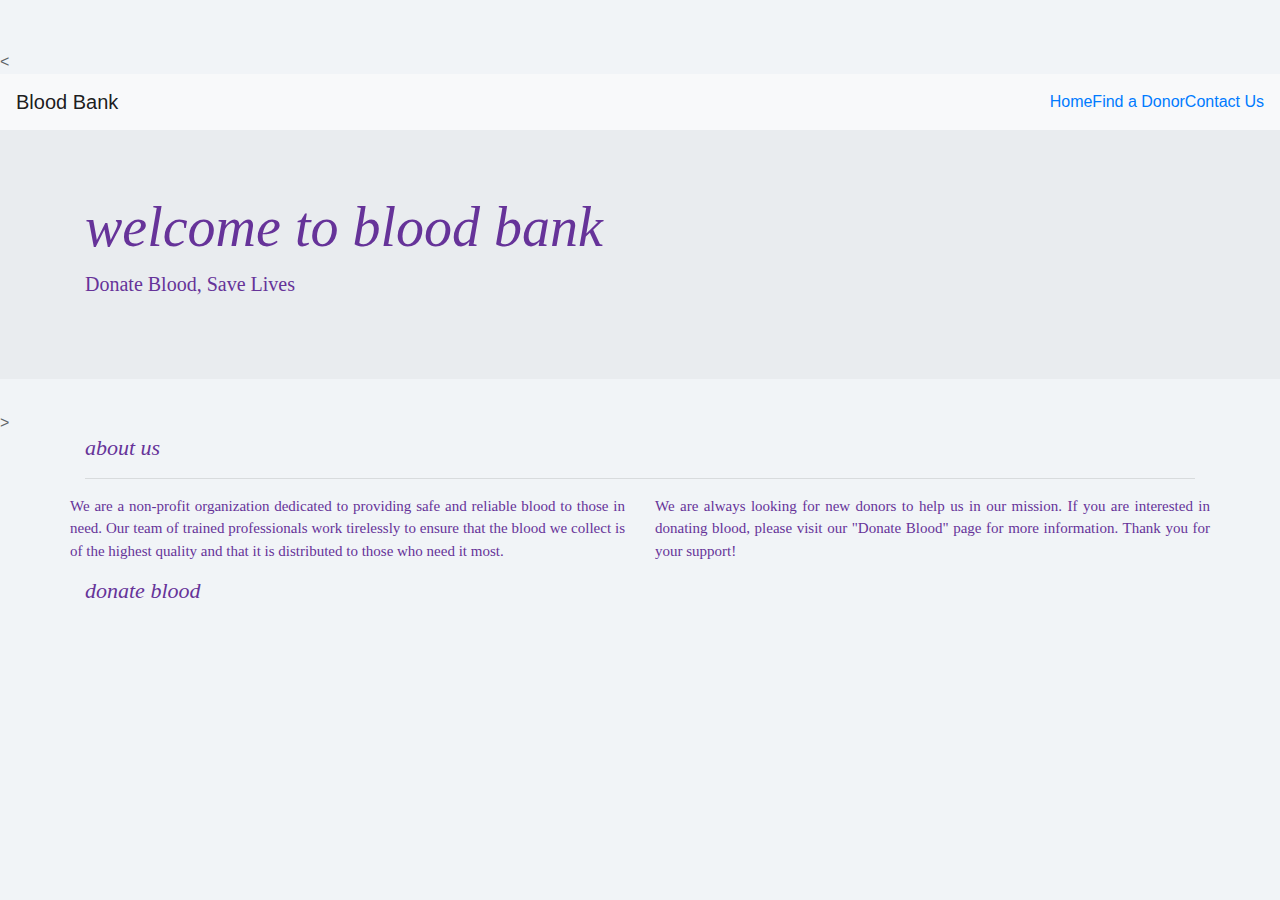
<file: website/Index.html>
<!DOCTYPE html>
<html lang="en">
<head>
  <meta charset="UTF-8">
  <meta name="viewport" content="width=device-width, initial-scale=1.0">
  <meta http-equiv="X-UA-Compatible" content="ie=edge">
  <title>Blood Bank Website</title>

  <link rel="stylesheet" href="https://stackpath.bootstrapcdn.com/bootstrap/4.3.1/css/bootstrap.min.css" integrity="sha384-ggOyR0iXCbMQv3Xipma34MD+dH/1fQ784/j6cY/iJTQUOhcWr7x9JvoRxT2MZw1T" crossorigin="anonymous">
  <
  <link rel="stylesheet" type="text/css" href="style.css">
</head>
<body>
  

  <!-- Navigation Bar -->
  <nav class="navbar navbar-expand-lg navbar-light bg-light">
    <a class="navbar-brand" href="#">Blood Bank</a>
    <button class="navbar-toggler" type="button" data-toggle="collapse" data-target="#navbarNav" aria-controls="navbarNav" aria-expanded="false" aria-label="Toggle navigation">
      <span class="navbar-toggler-icon"></span>
    </button>
    <div class="collapse navbar-collapse" id="navbarNav">
      <ul class="navbar-nav ml-auto">
        <li class="nav-item">
          <a class="index.html" href="index.html">Home</a>

        <li class="nav-item">
          <a class="Blood donate.html" href="Blood donate.html">Find a Donor</a>
        </li>

        <li class="nav-item">
          <a class="contact.html" href="contact.html">Contact Us</a>
        </li>

      </ul>
    </div>
  </nav>

  <!-- Jumbotron -->
  <div class="jumbotron jumbotron-fluid">
    <div class="container">
      <h1 class="display-4">Welcome to Blood Bank</h1>
      <p class="lead">Donate Blood, Save Lives</p>
    </div>
  </div>

  <!-- About Us -->>

  <section id="about">
    <div class="container">
      <div class="row">
        <div class="col-lg-12 text-center">
          <h2>About Us</h2>
          <hr>
        </div      </div>
      <div class="row">
        <div class="col-md-6">
          <p>We are a non-profit organization dedicated to providing safe and reliable blood to those in need. Our team of trained professionals work tirelessly to ensure that the blood we collect is of the highest quality and that it is distributed to those who need it most.</p>
        </div>
        <div class="col-md-6">
          <p>We are always looking for new donors to help us in our mission. If you are interested in donating blood, please visit our "Donate Blood" page for more information. Thank you for your support!</p>
        </div>
      </div>
    </div>
  </section>

  <!-- Donate Blood -->
  <section id="donate">
    <div class="container">
      <div class="row">
        <div class="col-lg-12 text-center">
          <h2>Donate Blood</h2>
        </div>
      </div>
    </div>
  </section>
</body>
</html>
</file>
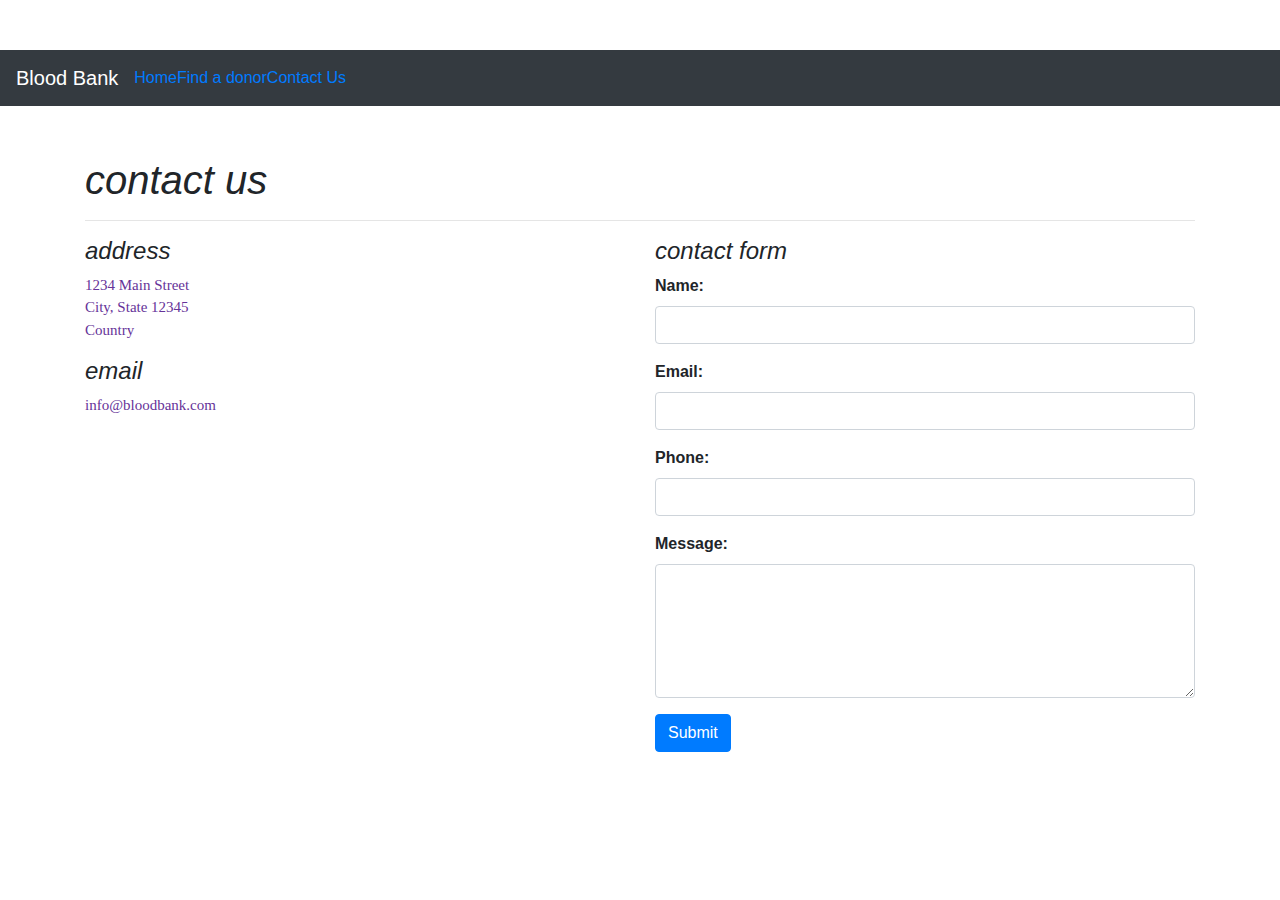
<file: website/Contact.html>
<!DOCTYPE html>
<html>
<head>
  <link rel="stylesheet" type="text/css" href="style.css">
  <title>Contact Us - Blood Bank managment</title>
  <meta charset="utf-8">
  <meta name="viewport" content="width=device-width, initial-scale=1">
  
  <link rel="stylesheet" type="style.css" href="style.css">
  <!-- Bootstrap CSS -->
  <link rel="stylesheet" href="https://maxcdn.bootstrapcdn.com/bootstrap/4.0.0/css/bootstrap.min.css">
  <!-- Custom CSS -->
  <style>
    .container {
      margin-top: 50px;
    }
    .form-group label {
      font-weight: bold;
    }
  </style>
</head>
<body>
  <nav class="navbar navbar-expand-lg navbar-dark bg-dark">
    <a class="navbar-brand" href="#">Blood Bank</a>
    <button class="navbar-toggler" type="button" data-toggle="collapse" data-target="#navbarNav" aria-controls="navbarNav" aria-expanded="false" aria-label="Toggle navigation">
      <span class="navbar-toggler-icon"></span>
    </button>
    <div class="collapse navbar-collapse" id="navbarNav">
      <ul class="navbar-nav">
        <li class="nav-item">
          <a class="index.html" href="index.html">Home</a> 
        </li>
        <li class="nav-item">
          <a class="Blood donate.html" href="Blood donate.html">Find a donor</a>
        </li>
        <li class="nav-item active">
          <a class="contact.html" href="contact.html">Contact Us <span class="sr-only">(current)</span></a>
        </li>
      </ul>
    </div>
  </nav>
  <div class="container">
    <h1>Contact Us</h1>
    <hr>
    <div class="row">
      <div class="col-md-6">
        <h4>Address</h4>
        <p>1234 Main Street<br>
        City, State 12345<br>
        Country</p>
        <h4>Email</h4>
        <p>info@bloodbank.com</p>
      </div>
      <div class="col-md-6">
        <h4>Contact Form</h4>
        <form>
          <div class="form-group">
            <label for="name">Name:</label>
            <input type="text" class="form-control" id="name" name="name" required>
          </div>
          <div class="form-group">
            <label for="email">Email:</label>
            <input type="email" class="form-control" id="email" name="email" required>
          </div>
          <div class="form-group">
            <label for="phone">Phone:</label>
            <input type="tel" class="form-control" id="phone" name="phone" required>
          </div>
          <div class="form-group">
            <label for="message">Message:</label>
            <textarea class="form-control" id="message" name="message" rows="5" required></textarea>
          </div>
          <button type="submit" class="btn btn-primary">Submit</button>
        </form>
      </div>
    </div>
  </div>

  <!-- jQuery first, then Popper.js, then Bootstrap JS -->
  <script src="https://code.jquery.com/jquery-3.2.1.slim.min.js"></script>
  <script src="https://cdnjs.cloudflare.com/ajax/libs/popper.js/1.12.9/umd/popper.min.js"></script>
  <script src="https://maxcdn.bootstrapcdn
</file>
<file: website/style.css>
h1{
font-family: Algerian;
font-size: 22px;
font-style: italic;
text-transform: lowercase;
text-align: left;
color: rebeccapurple;

}

h2{
font-family: Algerian;
font-size: 22px;
font-style: italic;
text-transform: lowercase;
text-align: left;
color: rebeccapurple;

}

h3{
font-family: Algerian;
font-size: 22px;
font-style: italic;
text-transform: lowercase;
text-align: left;
color: rebeccapurple;

}
h4{
font-family: Algerian;
font-size: 22px;
font-style: italic;
text-transform: lowercase;
text-align: left;
color: rebeccapurple;


}
h5{
font-family: Algerian;
font-size: 22px;
font-style: italic;
text-transform: lowercase;
text-align: left;
color: rebeccapurple;


}
h6{
font-family: Algerian;
font-size: 22px;
font-style: italic;
text-transform: lowercase;
text-align: left;
color: purple;


  
}

body{
background: #f1f4f7;
    padding-top: 50px;
    color: #5f6468;
    font-family: "Roboto", sans-serif;

box-sizing: border-box;
}

p{
    font-family: Calibri;
    font-size: 15px;


    text-align: justify;
    color: rebeccapurple;
}
</file>
